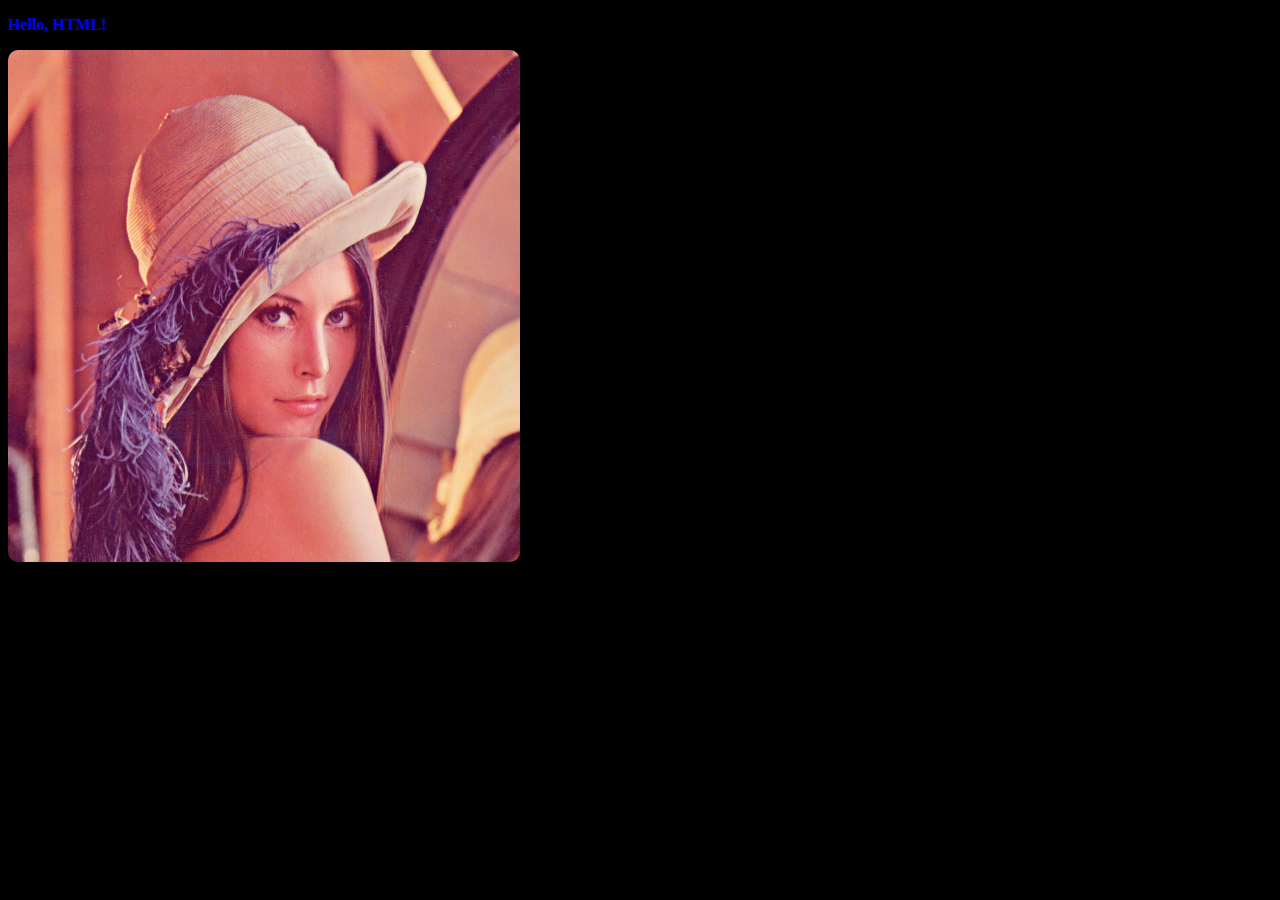
<file: c_serv/index.html>
<!doctype html>
<html>
    <head>
        <title>Test Page</title>
        <link rel="stylesheet" href="index.css">
    </head>
    <body>
        <p>
            <strong>Hello, HTML!</strong>
        </p>

        <img src="img/lena.png">

        <script src="index.js"></script>
    </body>
</html>
</file>
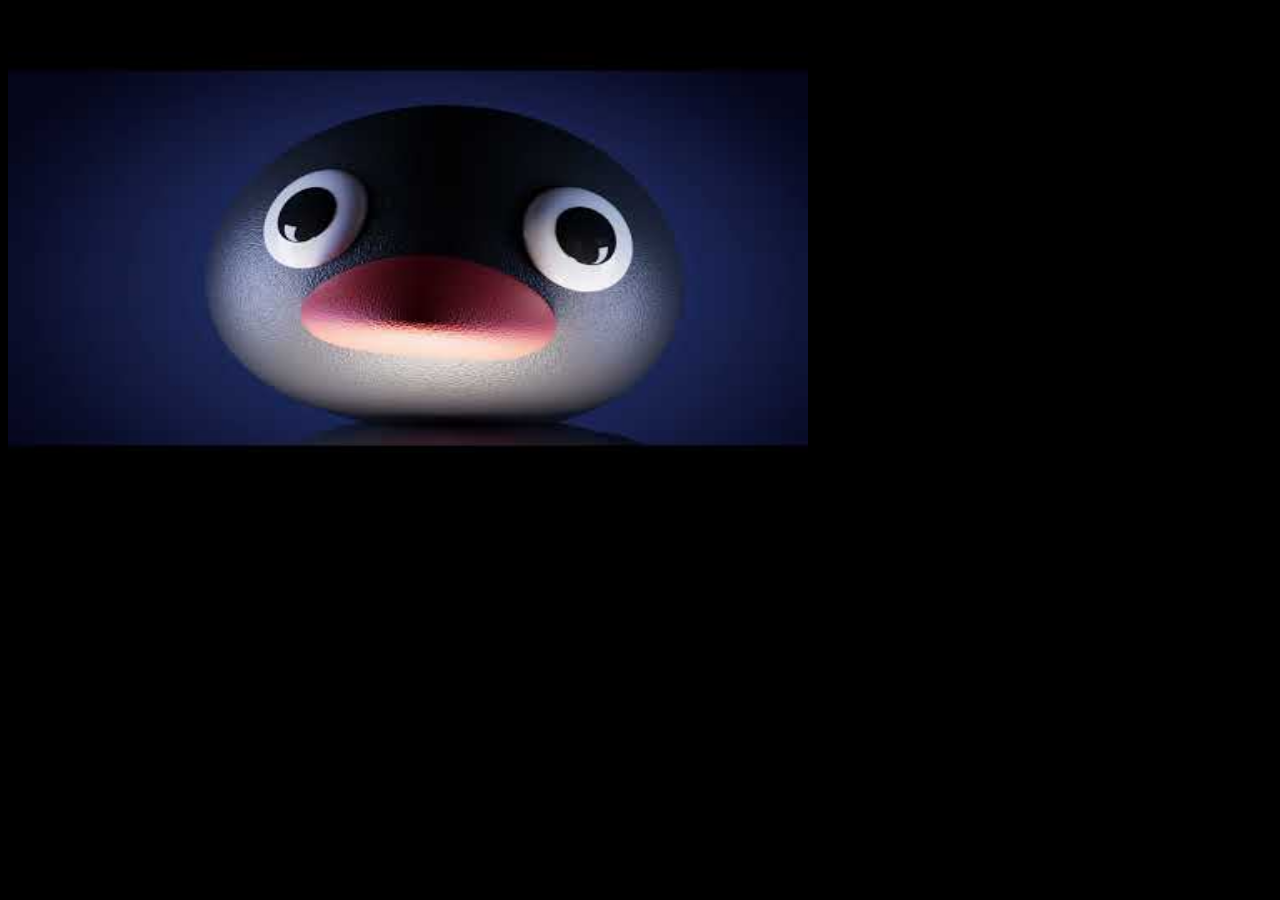
<file: ty/index.html>
<!DOCTYPE html>
<html>
	<head>
		<meta charset="UTF-8">
		<link rel="favicon.ico">
		<title>NOOT NOOT</title>
		<style>
			body{
				background-color: black;
			}
		</style>
	</head>
	<body>
	<img src="noot.jpg" width = "800" height = "500">
	</body>
</html>
</file>
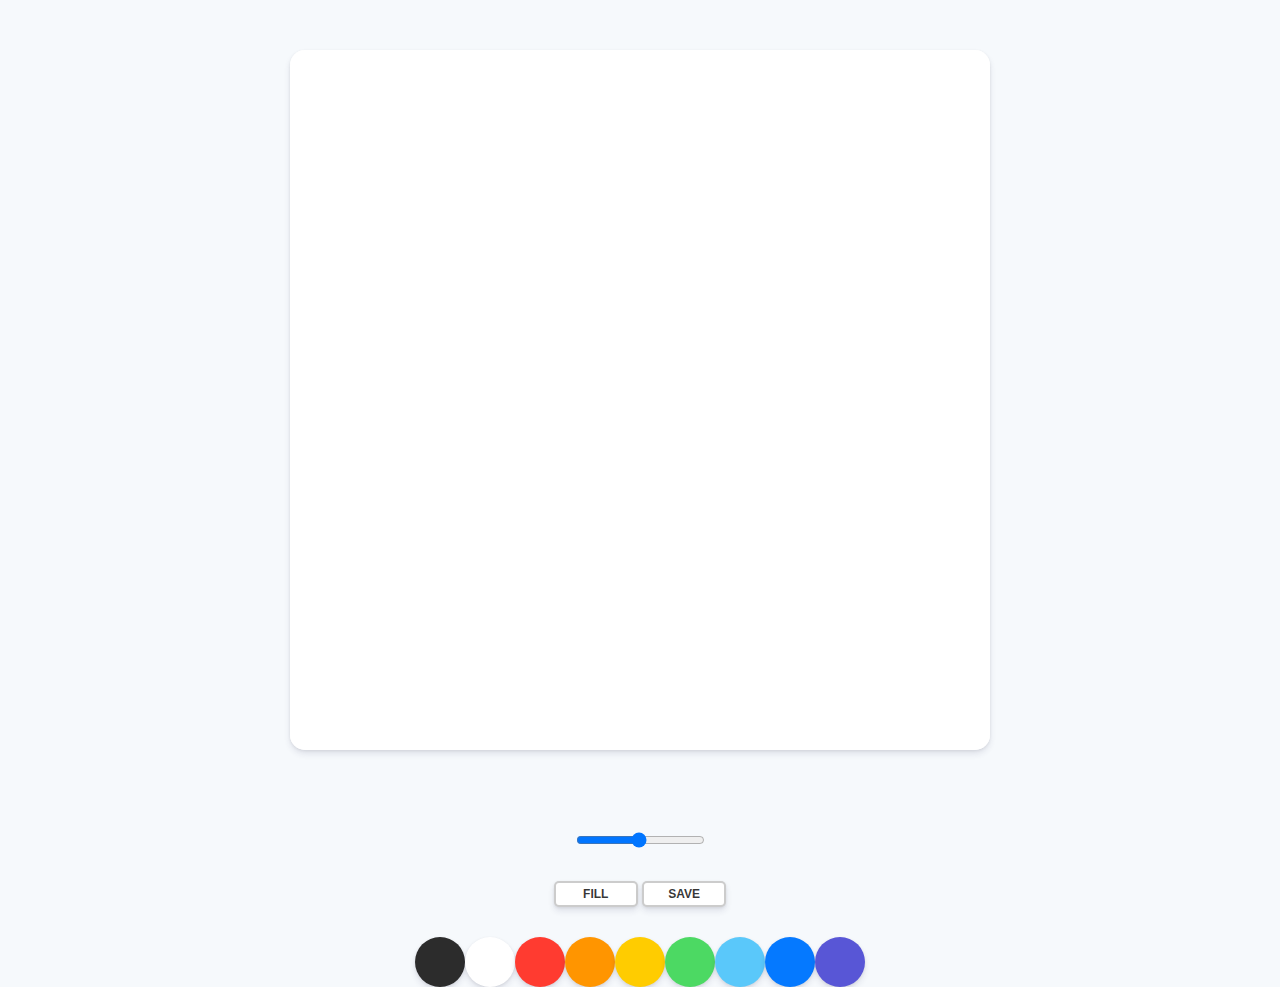
<file: submit/project1_2020031267_권소연/index.html>
<!DOCTYPE html>
<html lang="en">
<head>
    <meta charset="UTF-8">
    <meta name="viewport" content="width=device-width, initial-scale=1.0">
    <meta http-equiv="X-UA-Comptible" content="ie=edge" />
    <link rel="stylesheet" href="styles.css" />
    <title>PaintJS</title>
</head>
<body>
    <canvas id="jsCanvas" class="canvas"></canvas>
    <div class="controls">
        <div class="controls__range">
            <input type="range" id="jsRange" min="0.1" max="5.0" value="2.5" step="0.1">
        </div>
        <div class="controls__btns">
            <button id="jsMode">Fill</button>
            <button id="jsSave">Save</button>
        </div>
        <div class="controls__colors" id="jsColors">
            <div class="controls__color jsColor" style="background-color: #2c2c2c"></div>
            <div class="controls__color jsColor" style="background-color: white"></div>
            <div class="controls__color jsColor" style="background-color: #FF3B30"></div>
            <div class="controls__color jsColor" style="background-color: #FF9500"></div>
            <div class="controls__color jsColor" style="background-color: #FFCC00"></div>
            <div class="controls__color jsColor" style="background-color: #4CD963"></div>
            <div class="controls__color jsColor" style="background-color: #5AC8FA"></div>
            <div class="controls__color jsColor" style="background-color: #0579FF"></div>
            <div class="controls__color jsColor" style="background-color: #5856D6"></div>
        </div>
    </div>
    <script src="app.js"></script>
</body>
</html>
</file>
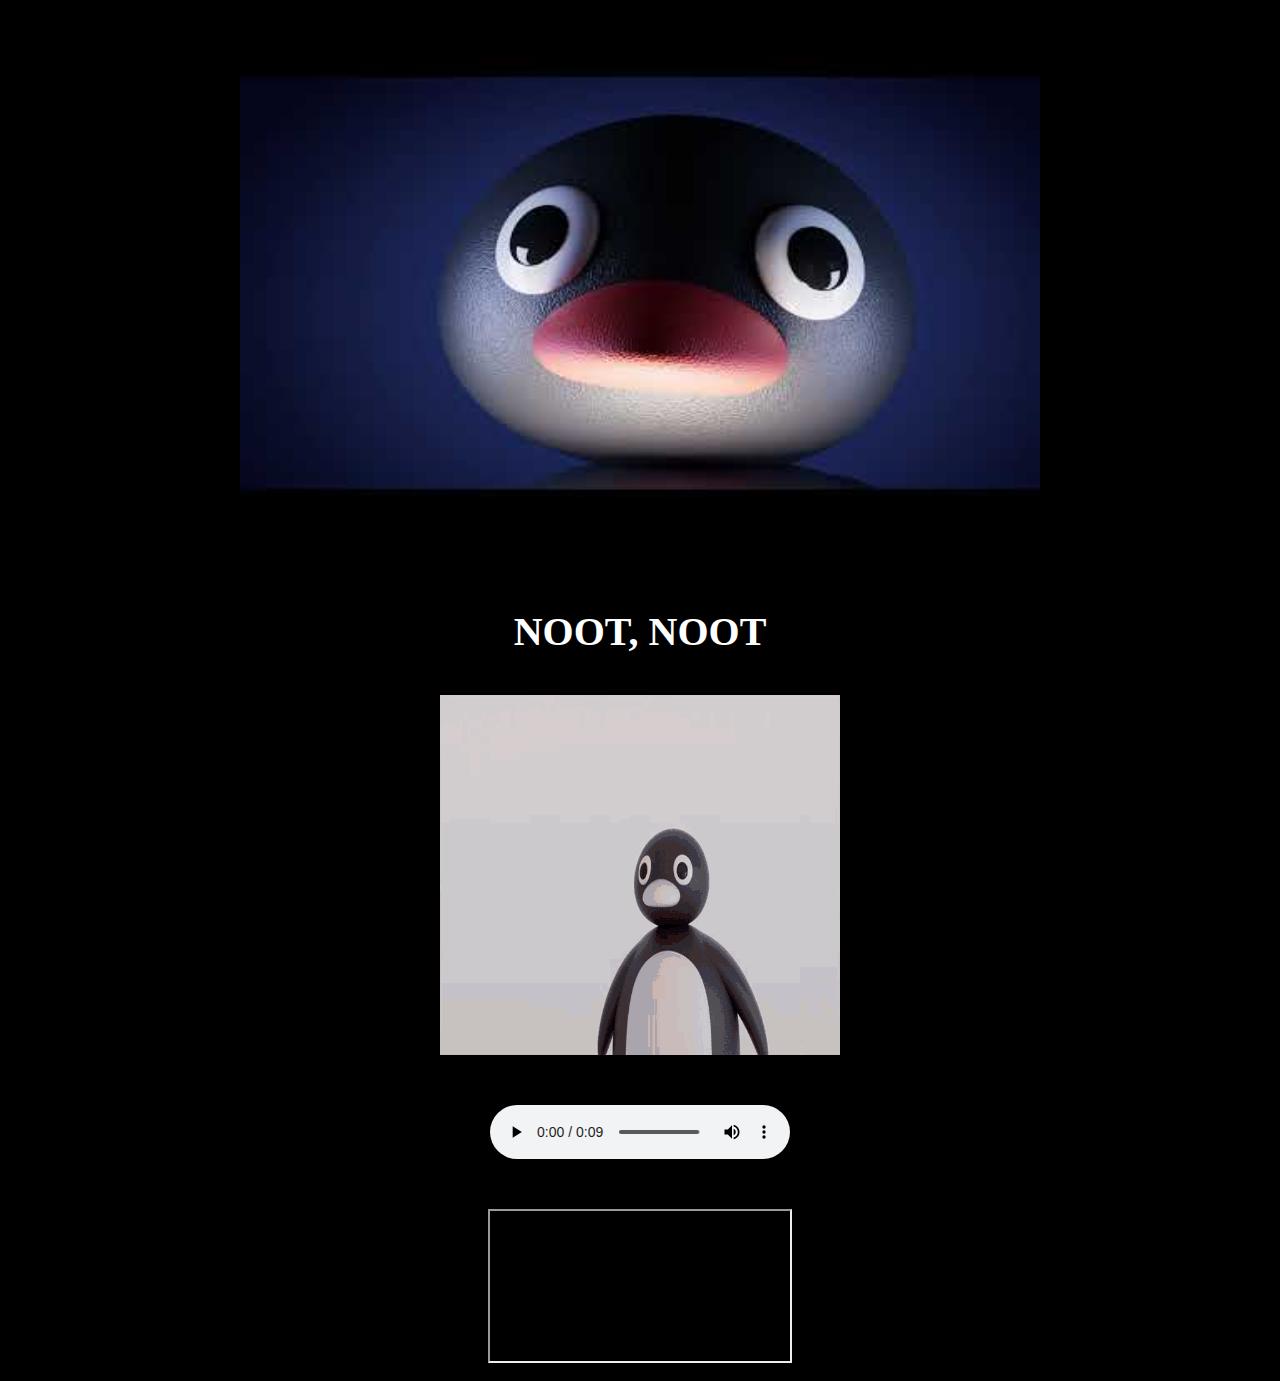
<file: ty2/noot.html>
<!DOCTYPE html>
<html>
    <head>
	<meta charset="UTF-8">
	<link rel="favicon.ico" hreft = "favicon.ico">
	<title>NOOT NOOT</title>
	<style>
		body{
			color: white;
			background-color: black;
			font-size: 40px;
			font-weight: bold;
		}	
	</style>
    </head>
    <body>
	<center>
	<img src="asset/noot.jpg" width = "800" height = "550">
	<p>NOOT, NOOT</p>
	<img src="asset/nootnoot.gif" height="360px" width="400px" alt="My Image">
	<p></p>
	<audio src = "asset/nootnoot.mp3" autoplay loop controls></audio>
	<p></p>
	<iframe style="width:100% height:100%;" src="asset/noot.pdf">
	</center>
    </body>
</html>
</file>
<file: c_serv/index.css>
* {
    font-family: Times New Roman;
    background-color: black;
    color: blue;
}

img {
    border-radius: 10px;
}
</file>
<file: submit/project1_2020031267_권소연/styles.css>
@import "reset.css";

body {
    background-color: #f6f9fc;
    font-family: -apple-system, BlinkMacSystemFont, 'Segoe UI', Roboto, Oxygen, Ubuntu, Cantarell, 'Open Sans', 'Helvetica Neue', sans-serif;
    display: flex;
    flex-direction: column;
    align-items: center;
    padding-top: 50px;
}

.canvas{
    width: 700px;
    height: 700px;
    background-color: white;
    border-radius: 15px;
    box-shadow: 0 4px 6px rgba(50, 50, 93, 0.11), 0 1px 3px rgba(0, 0, 0, 0.08);
}

.controls {
    margin-top: 80px;
    display: flex;
    flex-direction: column;
    align-items: center;
    
}

.controls .controls__btns {
    margin-bottom: 30px;
}

.controls__colors .colorClicked {
    width: 100px;
    height: 100px;
}

.controls__btns button {
    all: unset;
    cursor: pointer;
    background-color: white;
    padding: 5px 0px;
    width: 80px;
    text-align: center;
    border-radius: 5px;
    box-shadow: 0 4px 6px rgba(50, 50, 93, 0.11), 0 1px 3px rgba(0, 0, 0, 0.08);
    border: 2px solid rgba(0, 0, 0, 0.2);
    color: rgba(0, 0, 0, 0.8);
    text-transform: uppercase;
    font-weight: 600;
    font-size: 12px;
}

.controls__btns button:active {
    transform: scale(0.98);
}

.controls .controls__colors {
    display: flex;
}

.controls__colors .controls__color {
    width: 50px;
    height: 50px;
    border-radius: 25px;
    cursor: pointer;
    box-shadow: 0 4px 6px rgba(50, 50, 93, 0.11), 0 1px 3px rgba(0, 0, 0, 0.08);
}

.controls .controls__range {
    margin-bottom: 30px;
}
</file>
